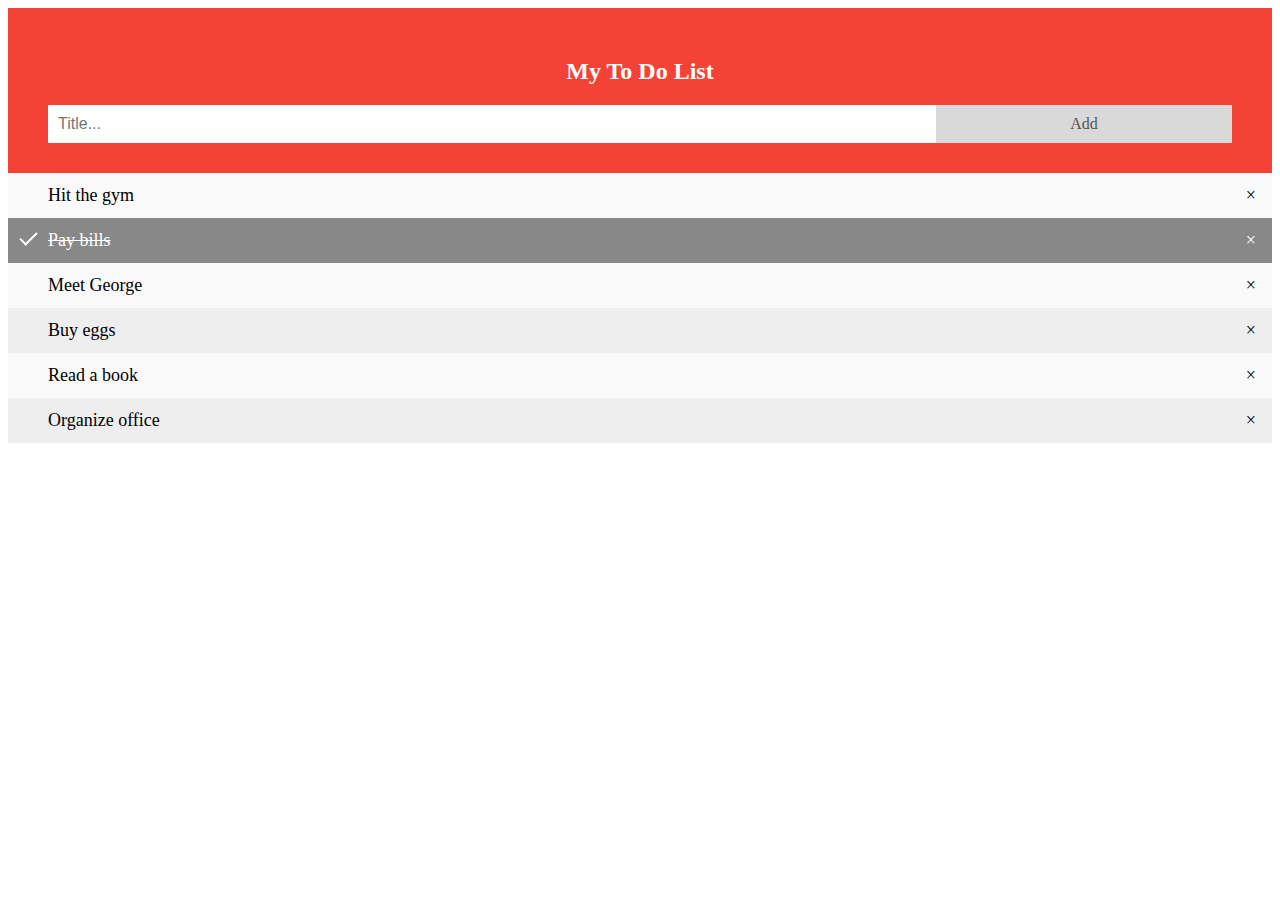
<file: Task-2/index.html>
<!DOCTYPE html>
<html lang="en">

<head>
    <meta charset="UTF-8">
    <meta http-equiv="X-UA-Compatible" content="IE=edge">
    <meta name="viewport" content="width=device-width, initial-scale=1.0">
    <title>Document</title>
    <link rel="stylesheet" href="style.css" />
</head>

<body>
  <div id="myDIV" class="header">
    <h2>My To Do List</h2>
    <input type="text" id="myInput" placeholder="Title...">
    <span onclick="newElement()" class="addBtn">Add</span>
  </div>

  <ul id="myUL">
    <li>Hit the gym</li>
    <li class="checked">Pay bills</li>
    <li>Meet George</li>
    <li>Buy eggs</li>
    <li>Read a book</li>
    <li>Organize office</li>
  </ul>
    <script src="script.js"></script>
</body>

</html>
</file>
<file: Task-2/style.css>
* {
    box-sizing: border-box;
  }
  
  /* Remove margins and padding from the list */
  ul {
    margin: 0;
    padding: 0;
  }
  
  /* Style the list items */
  ul li {
    cursor: pointer;
    position: relative;
    padding: 12px 8px 12px 40px;
    background: #eee;
    font-size: 18px;
    transition: 0.2s;
  
    /* make the list items unselectable */
    -webkit-user-select: none;
    -moz-user-select: none;
    -ms-user-select: none;
    user-select: none;
  }
  
  /* Set all odd list items to a different color (zebra-stripes) */
  ul li:nth-child(odd) {
    background: #f9f9f9;
  }
  
  /* Darker background-color on hover */
  ul li:hover {
    background: #ddd;
  }
  
  /* When clicked on, add a background color and strike out text */
  ul li.checked {
    background: #888;
    color: #fff;
    text-decoration: line-through;
  }
  
  /* Add a "checked" mark when clicked on */
  ul li.checked::before {
    content: '';
    position: absolute;
    border-color: #fff;
    border-style: solid;
    border-width: 0 2px 2px 0;
    top: 10px;
    left: 16px;
    transform: rotate(45deg);
    height: 15px;
    width: 7px;
  }
  
  /* Style the close button */
  .close {
    position: absolute;
    right: 0;
    top: 0;
    padding: 12px 16px 12px 16px;
  }
  
  .close:hover {
    background-color: #f44336;
    color: white;
  }
  
  /* Style the header */
  .header {
    background-color: #f44336;
    padding: 30px 40px;
    color: white;
    text-align: center;
  }
  
  /* Clear floats after the header */
  .header:after {
    content: "";
    display: table;
    clear: both;
  }
  
  /* Style the input */
  input {
    margin: 0;
    border: none;
    border-radius: 0;
    width: 75%;
    padding: 10px;
    float: left;
    font-size: 16px;
  }
  
  /* Style the "Add" button */
  .addBtn {
    padding: 10px;
    width: 25%;
    background: #d9d9d9;
    color: #555;
    float: left;
    text-align: center;
    font-size: 16px;
    cursor: pointer;
    transition: 0.3s;
    border-radius: 0;
  }
  
  .addBtn:hover {
    background-color: #bbb;
  }
</file>
